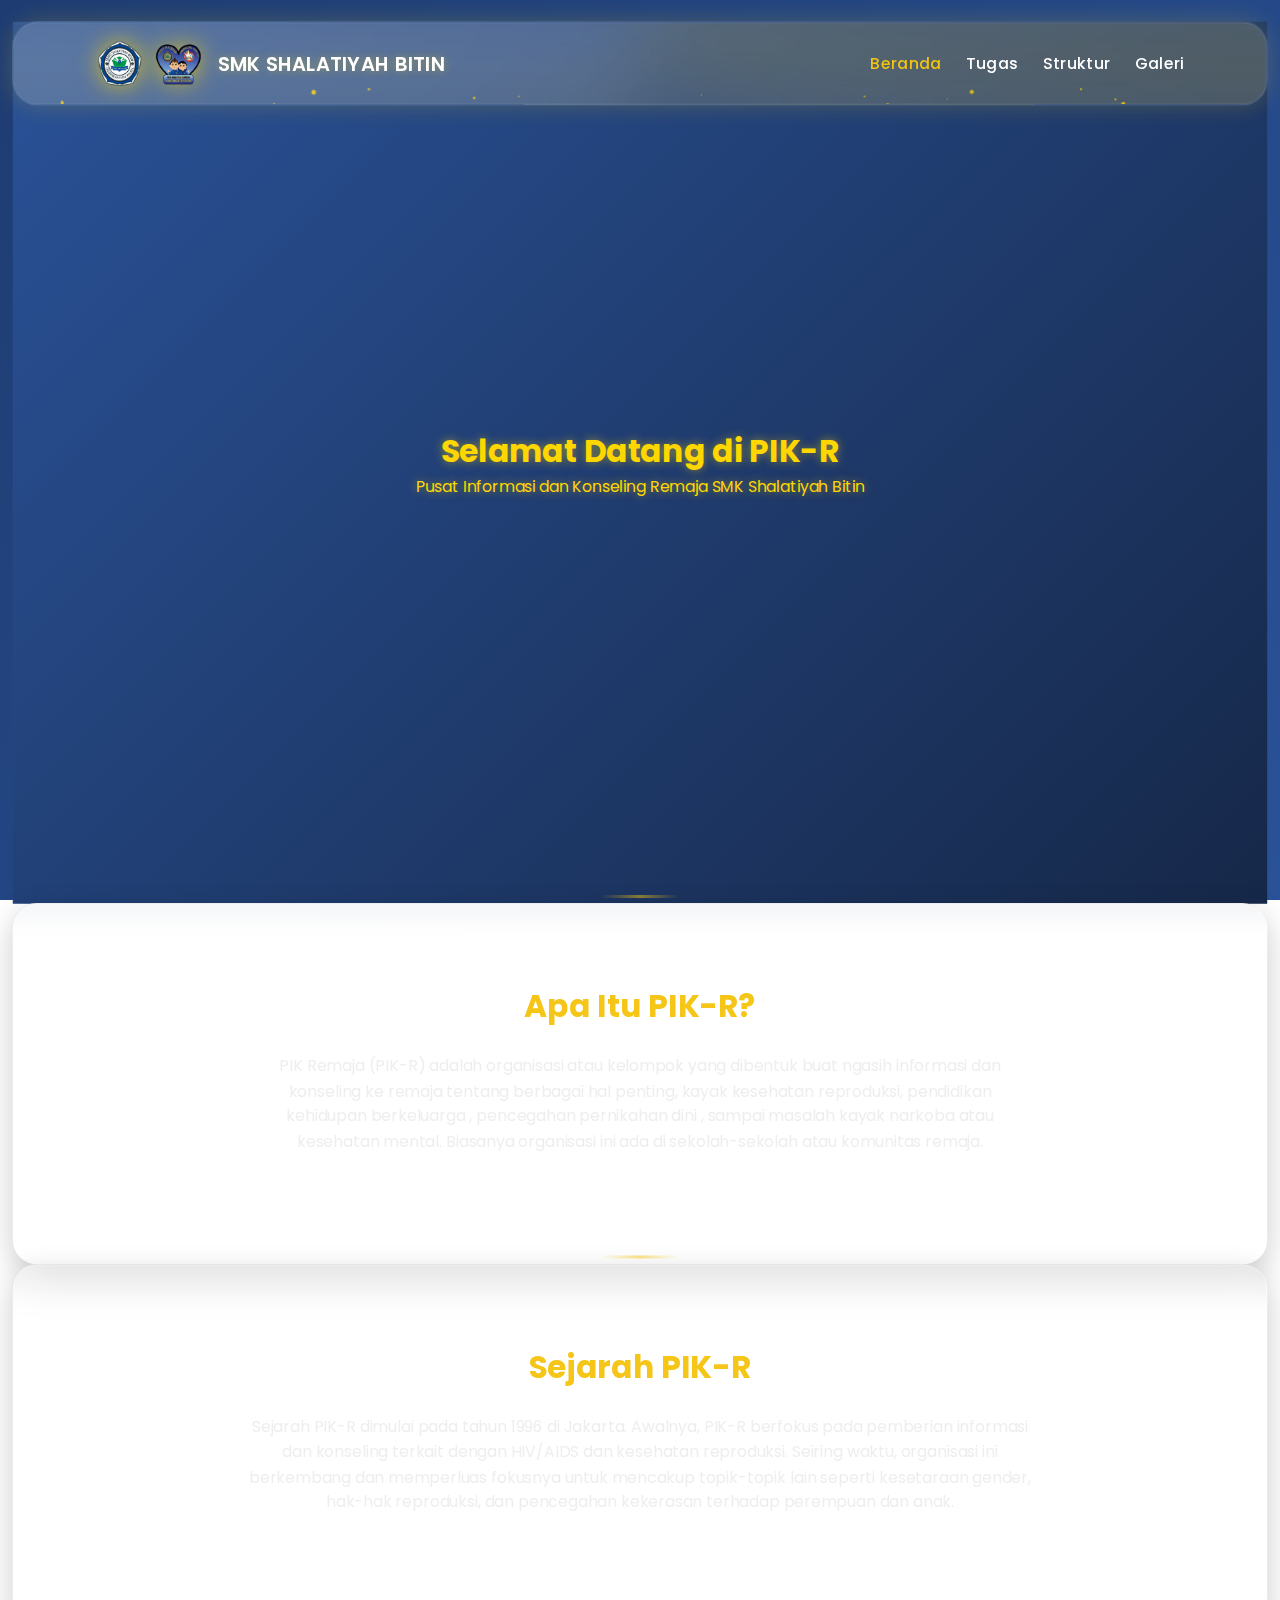
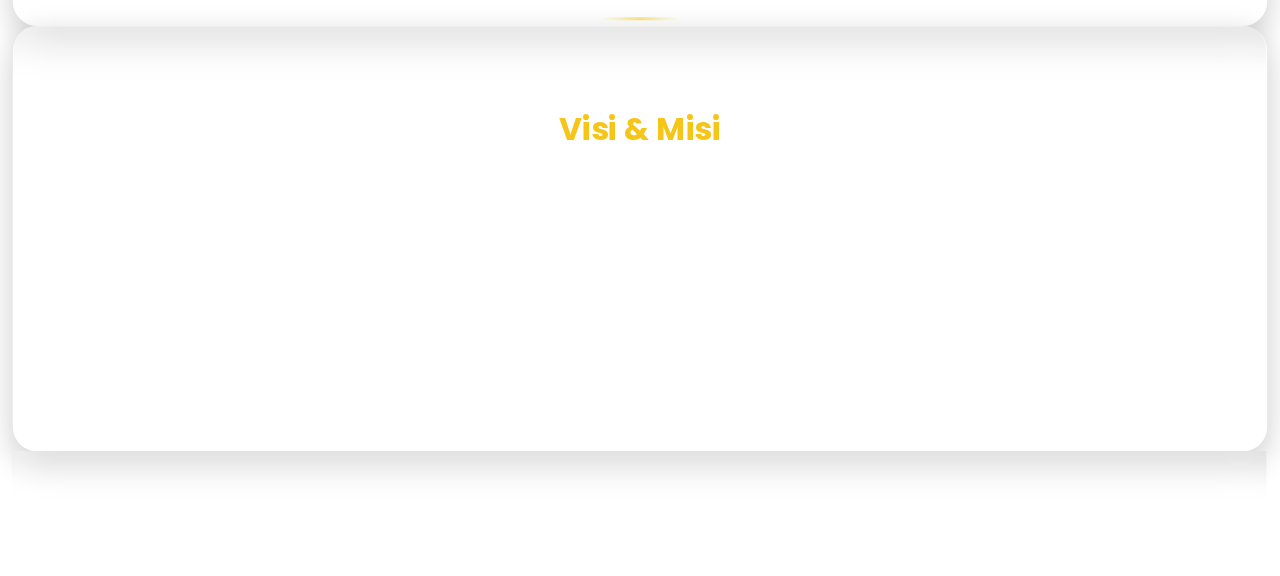
<file: index.html>
<!DOCTYPE html>
<html lang="id">

<head>
  <meta charset="UTF-8">
  <meta name="viewport" content="width=device-width, initial-scale=1.0">
  <title>PIK-R | Beranda</title>
  <link rel="stylesheet" href="style.css">
  <link href="https://fonts.googleapis.com/css2?family=Poppins:wght@400;600;700&display=swap" rel="stylesheet">
</head>

<body>
  <!-- Navbar -->
  <nav class="navbar glass">
    <div class="nav-container">
      <div class="logo-area">
        <img src="logo2.png" alt="Logo 1" class="logo-img">
        <img src="logo1.png" alt="Logo 2" class="logo-img">
        <span class="school-name">SMK Shalatiyah Bitin</span>
      </div>

      <ul class="nav-links">
        <li><a href="index.html" class="active">Beranda</a></li>
        <li><a href="tugas.html">Tugas</a></li>
        <li><a href="struktur.html">Struktur</a></li>
        <li><a href="galery.html">Galeri</a></li>
      </ul>
    </div>
  </nav>

  <!-- Hero Section -->
  <section class="hero">
    <div class="hero-content fade-load">
      <h1>Selamat Datang di <span>PIK-R</span></h1>
      <p>Pusat Informasi dan Konseling Remaja SMK Shalatiyah Bitin</p>
    </div>
  </section>

  <!-- Apa Itu PIK-R -->
  <section class="section glass">
    <h2>Apa Itu PIK-R?</h2>
    <p>PIK Remaja (PIK-R) adalah organisasi atau kelompok yang dibentuk buat ngasih informasi dan konseling ke remaja
      tentang berbagai hal penting, kayak kesehatan reproduksi, pendidikan kehidupan berkeluarga , pencegahan pernikahan
      dini , sampai masalah kayak narkoba atau kesehatan mental. Biasanya organisasi ini ada di sekolah-sekolah atau
      komunitas remaja.</p>

  </section>

  <!-- Sejarah -->
  <section class="section glass">
    <h2>Sejarah PIK-R</h2>
    <p>Sejarah PIK-R dimulai pada tahun 1996 di Jakarta. Awalnya, PIK-R berfokus pada pemberian informasi dan konseling
      terkait dengan HIV/AIDS dan kesehatan reproduksi. Seiring waktu, organisasi ini berkembang dan memperluas fokusnya
      untuk mencakup topik-topik lain seperti kesetaraan gender, hak-hak reproduksi, dan pencegahan kekerasan terhadap
      perempuan dan anak.</p>
  </section>

  <!-- Visi Misi -->
  <section class="section glass">
    <h2>Visi & Misi</h2>
    <ul>
      <li><strong>Visi:</strong> “Mewujudkan remaja SMKS Shalatiyah Bitin yang harmonis, sehat, cerdas, dan berencana
        melalui kegiatan edukatif, inspiratif, dan berkarakter.”
      </li>
      <li><strong>Misi:</strong>
        <ol>
          <li> Menjadi pusat informasi dan konseling remaja yang ramah, aman, dan bermanfaat. </li>
          <li> Meningkatkan pemahaman remaja tentang pentingnya perencanaan masa depan dan kesehatan reproduksi. </li>
          <li> Mengembangkan potensi remaja melalui kegiatan positif, kreatif, dan inovatif. </li>
          <li> Menumbuhkan semangat kebersamaan dan kepedulian antaranggota untuk menciptakan lingkungan yang harmonis.
          </li>
          <li> Mendukung terwujudnya generasi berencana yang tangguh dan berdaya saing. </li>
          </o l>
      </li>
    </ul>
  </section>

  <footer class="footer">
    <div class="footer-content fade-scroll">
      <p>© 2025 PIK-R SMK Shalatiyah Bitin. All Rights Reserved.</p>
    </div>
  </footer>

  <script src="script.js"></script>
</body>

</html>
</file>
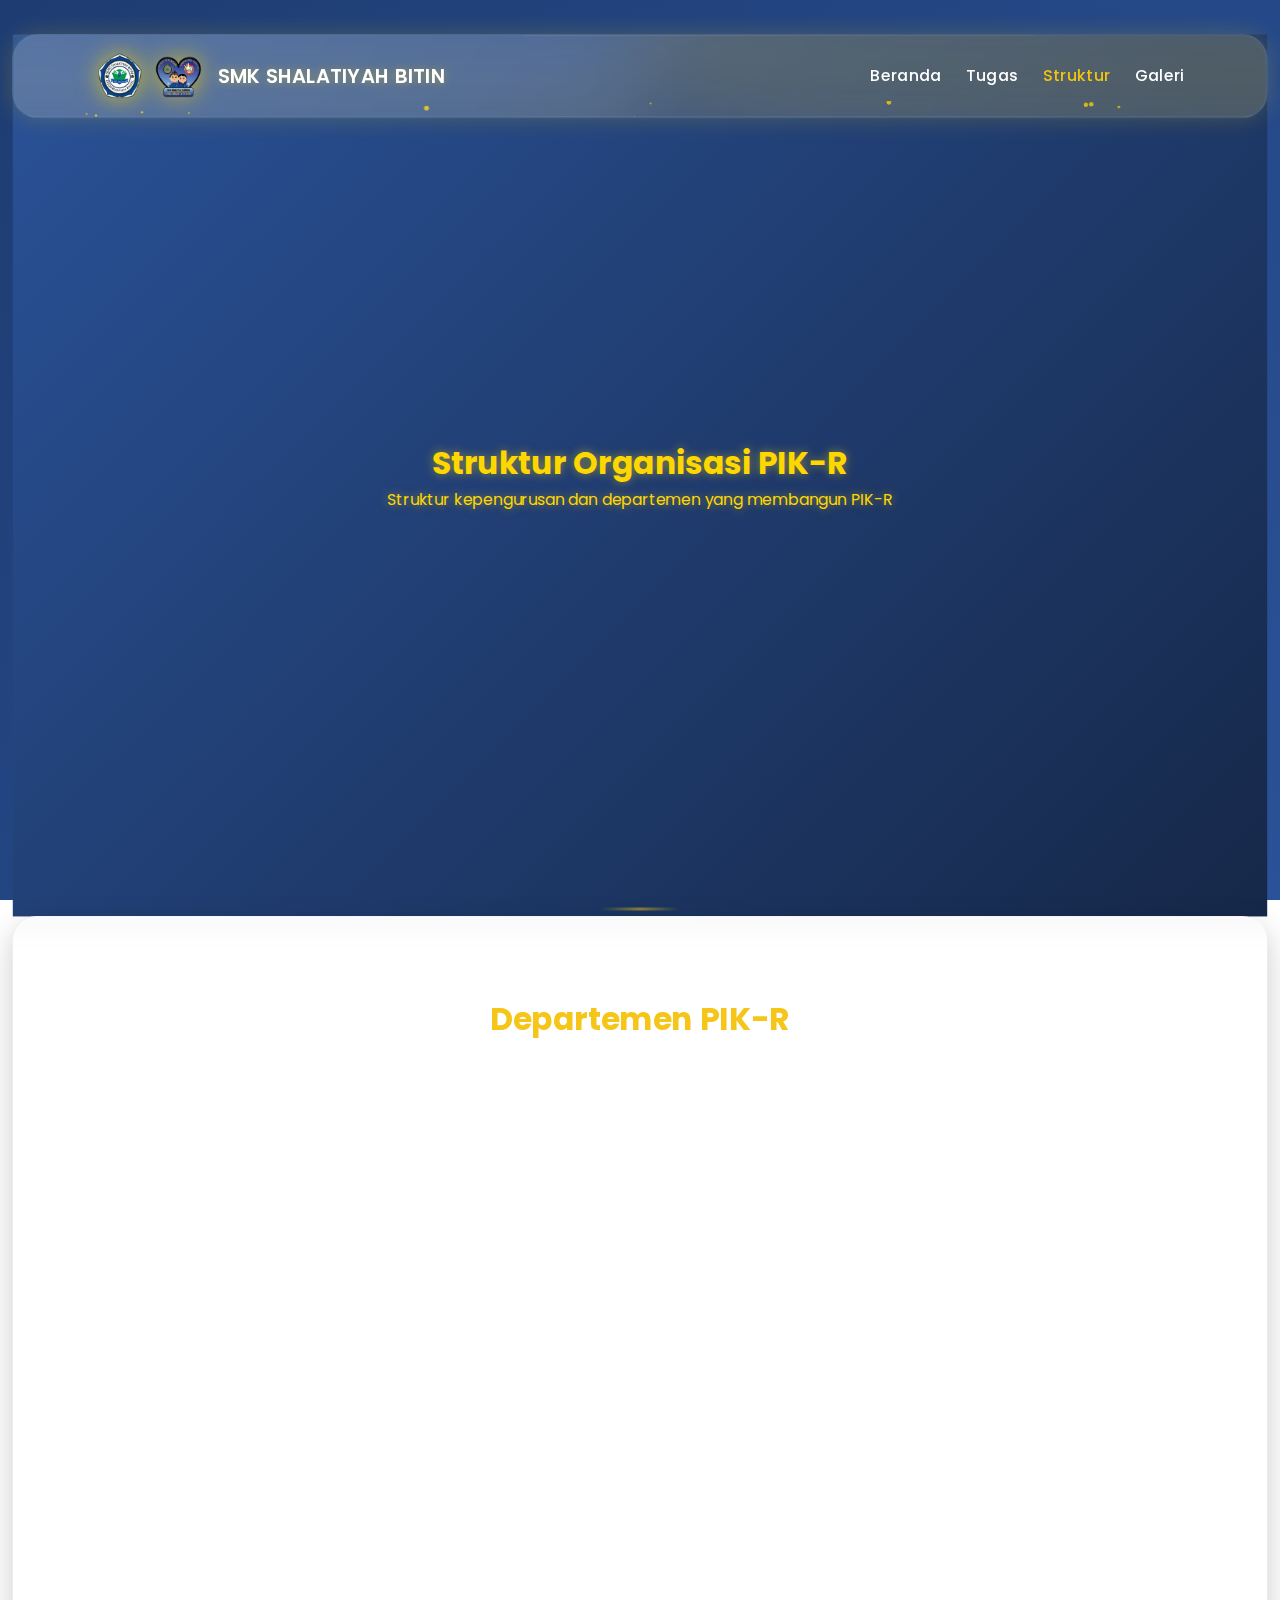
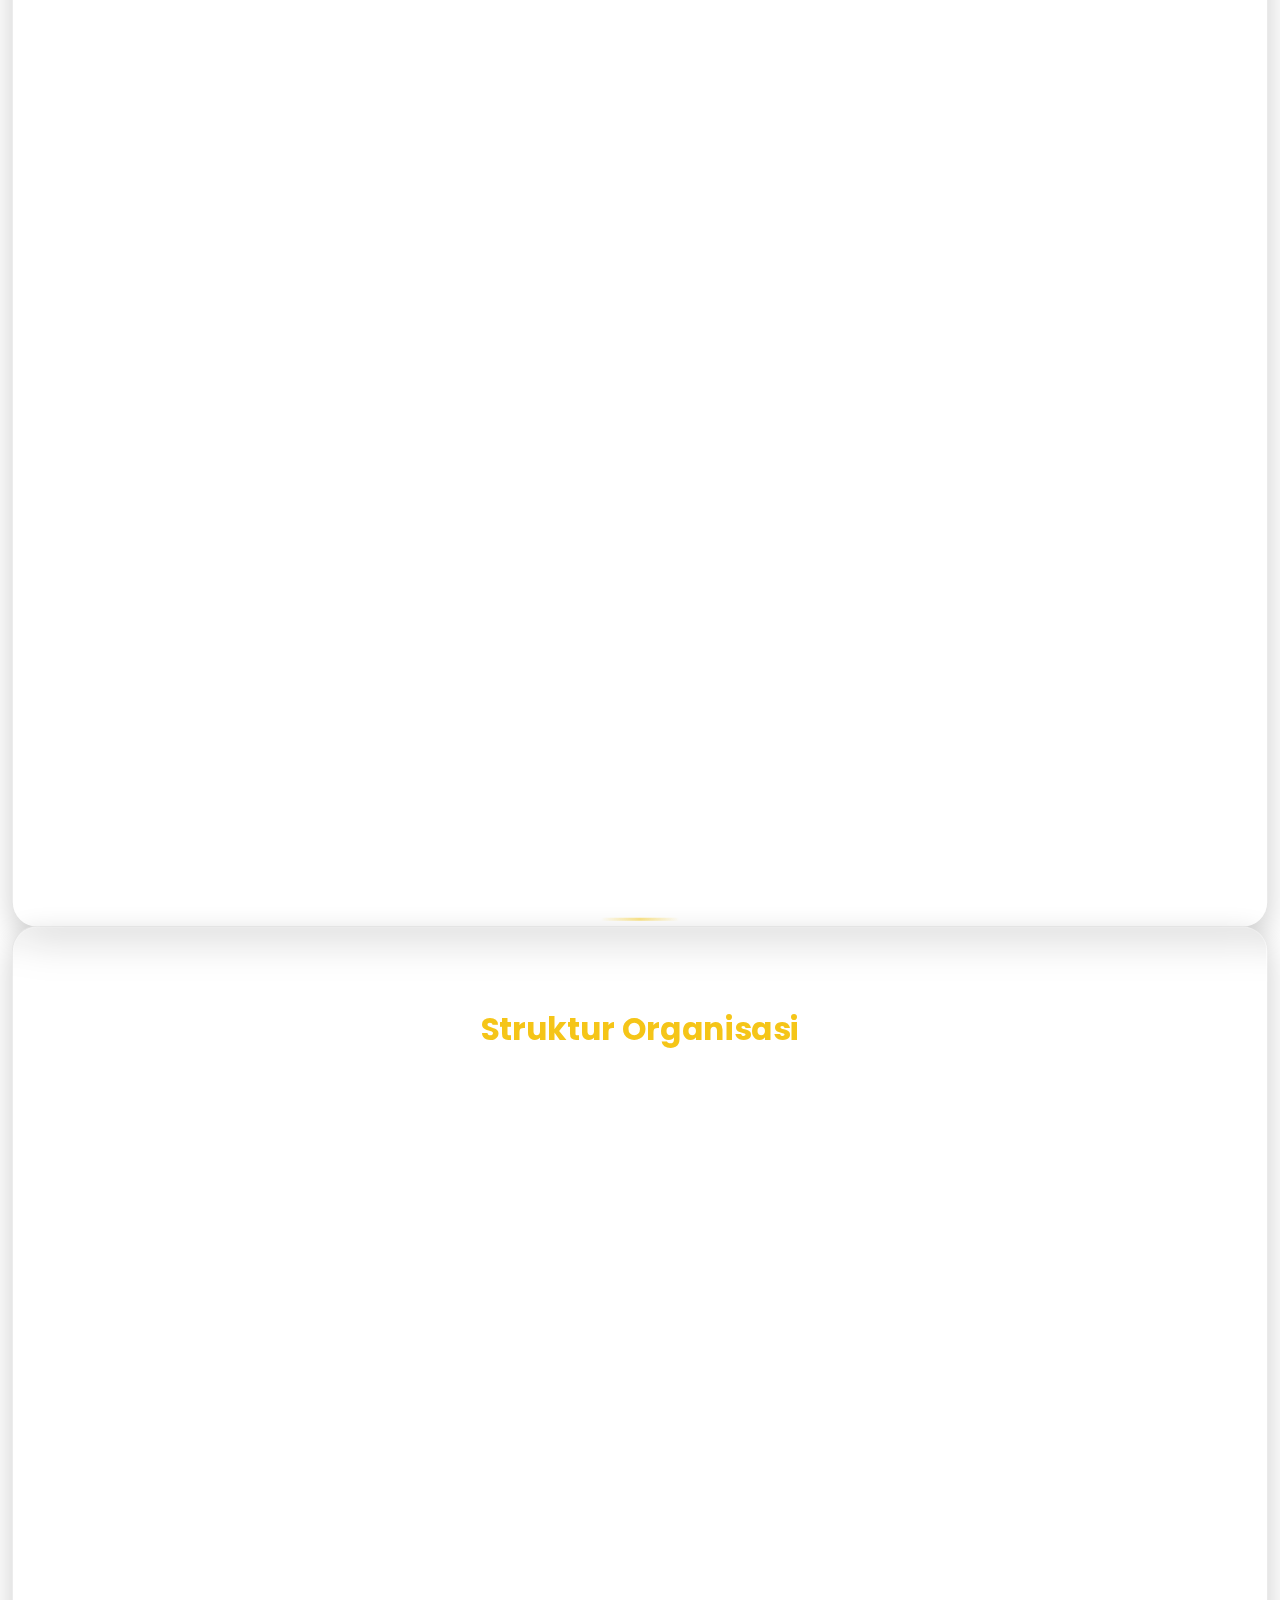
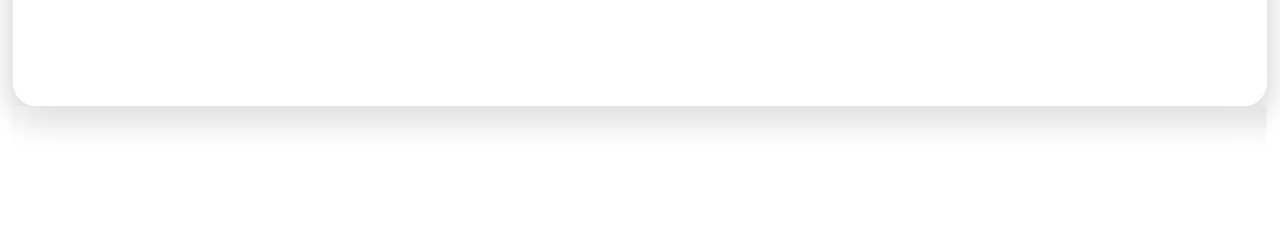
<file: struktur.html>
<!DOCTYPE html>
<html lang="id">

<head>
  <meta charset="UTF-8">
  <meta name="viewport" content="width=device-width, initial-scale=1.0">
  <title>PIK-R | Struktur Organisasi</title>
  <link rel="stylesheet" href="style.css">
  <link href="https://fonts.googleapis.com/css2?family=Poppins:wght@400;600;700&display=swap" rel="stylesheet">
</head>

<body>
  <nav class="navbar glass">
    <div class="nav-container">
      <div class="logo-area">
        <img src="logo2.png" alt="Logo 1" class="logo-img">
        <img src="logo1.png" alt="Logo 2" class="logo-img">
        <span class="school-name">SMK Shalatiyah Bitin</span>
      </div>

      <ul class="nav-links">
        <li><a href="index.html">Beranda</a></li>
        <li><a href="tugas.html">Tugas</a></li>
        <li><a href="struktur.html" class="active">Struktur</a></li>
        <li><a href="galery.html">Galeri</a></li>
      </ul>
    </div>
  </nav>

  <section class="hero small">
    <div class="hero-content fade-load">
      <h1>Struktur Organisasi <span>PIK-R</span></h1>
      <p>Struktur kepengurusan dan departemen yang membangun PIK-R</p>
    </div>
  </section>

  <section class="section glass">
    <h2>Departemen PIK-R</h2>
    <div class="departemen-grid fade-scroll">
      <div class="departemen-card">
        <h3>Ketua</h3>
        <p>Memimpin seluruh kegiatan, membagikan tugas kepada anggota, mengambil keputusan setelah berdiskusi,dan
          menjadi jembatan komunikasi antara PIK-R dengan pihak sekolah, BKKBN, dan lembaga mitra lainnya.</p>
      </div>
      <div class="departemen-card">
        <h3>Wakil Ketua</h3>
        <p>Membantu ketua dalam menjalankan tugas dan juga mengambil keputusan. menjadi pengganti ketua apabila ketua
          berhalangan hadir,menkordinasi dan memantau pelaksaan kegiatan.</p>
      </div>
      <div class="departemen-card">
        <h3>Sekretaris 1</h3>
        <p>Menyusun dan mencatat semua kegiatan administrasi organisasi,membuat surat,laporan kegiatan, dan notelen
          rapat. serta mengarsipkan dokumen organisasi dengan rapi dan mudah diakses.</p>
      </div>
      <div class="departemen-card">
        <h3>Sekretaris 2</h3>
        <p>Membantu Sekretaris 1 dalam tugas administrasi,serta menggantikan Sekretaris 1 jika berhalangan hadir.
          mengelola daftar hadir,dokomentasi rapat, dan menyususn laporan harian kegiatan PIK-R.</p>
      </div>
      <div class="departemen-card">
        <h3>Bendahara 1</h3>
        <p>Mengelola keuangan organisasi secar tertib, transparan, mencatan kas masuk dan keluar, menyusun laporan
          keuangan berkala,serta bertanggung atas dana kegiatan PIK-R.</p>
      </div>
      <div class="departemen-card">
        <h3>Bendahara 2</h3>
        <p>Membantu dan mengantikan bendahara 1 bila perlu, serta mengurus administrasi keuangan seperti
          kwitansi,nota,dan bukti transaksi.</p>
      </div>

      <div class="departemen-card">
        <h3>Bidang Humas</h3>
        <p>Menjalin kerja sama dan menjadi penghubung dengan pihak luar, menyebarkan informasi, mengatur publikasi,
          serta mendokumentasikan kegiatan PIK-R.</p>
      </div>
      <div class="departemen-card">
        <h3>Konselor Sebaya</h3>
        <p>Menjadi teman curhat dan pemeberi bimbingan awal bagi remaja, menjaga kerahasiaan, serta membantu menciptakan
          lingkungan yang aman dan suportif.</p>
      </div>
      <div class="departemen-card">
        <h3>Pendidikan Sebaya</h3>
        <p>Memberikan edukasi dan penyuluhan tentang kesehatan reproduksi serta kehidupan berencana, mengembangkan
          meteri kreatif, dan mendorong remaja untuk berpikir positif dan hidup sehat.</p>
      </div>
      <div class="departemen-card">
        <h3>Bidang Data dan Informasi</h3>
        <p>Mengelola dan mencatat data keanggotaan serta kegiatan PIK-R, membuat laporan statistik, menyimpan
          dokumentasi, dan menyedikan data akurat untuk evaluasi dan perencanaan.</p>
      </div>
      <div class="departemen-card">
        <h3>Bidang Pengembangan SDM</h3>
        <p>Merancang dan mengelola pelatihan serta pengembangan anggota, meningkatkan kompetensi konselor dan pendidikan
          sebaya, serta menilai kinerja dan memberi rekomendasi pengembangan diri.</p>
      </div>
  </section>

  <section class="section glass">
    <h2>Struktur Organisasi</h2>
    <div class="struktur-gambar fade-scroll">
      <img src="struktur.png" alt="Struktur Organisasi PIK-R">
    </div>
  </section>

  <footer class="footer">
    <div class="footer-content fade-scroll">
      <p>© 2025 PIK-R SMK Shalatiyah Bitin. All Rights Reserved.</p>
    </div>
  </footer>

  <script src="script.js"></script>
</body>

</html>
</file>
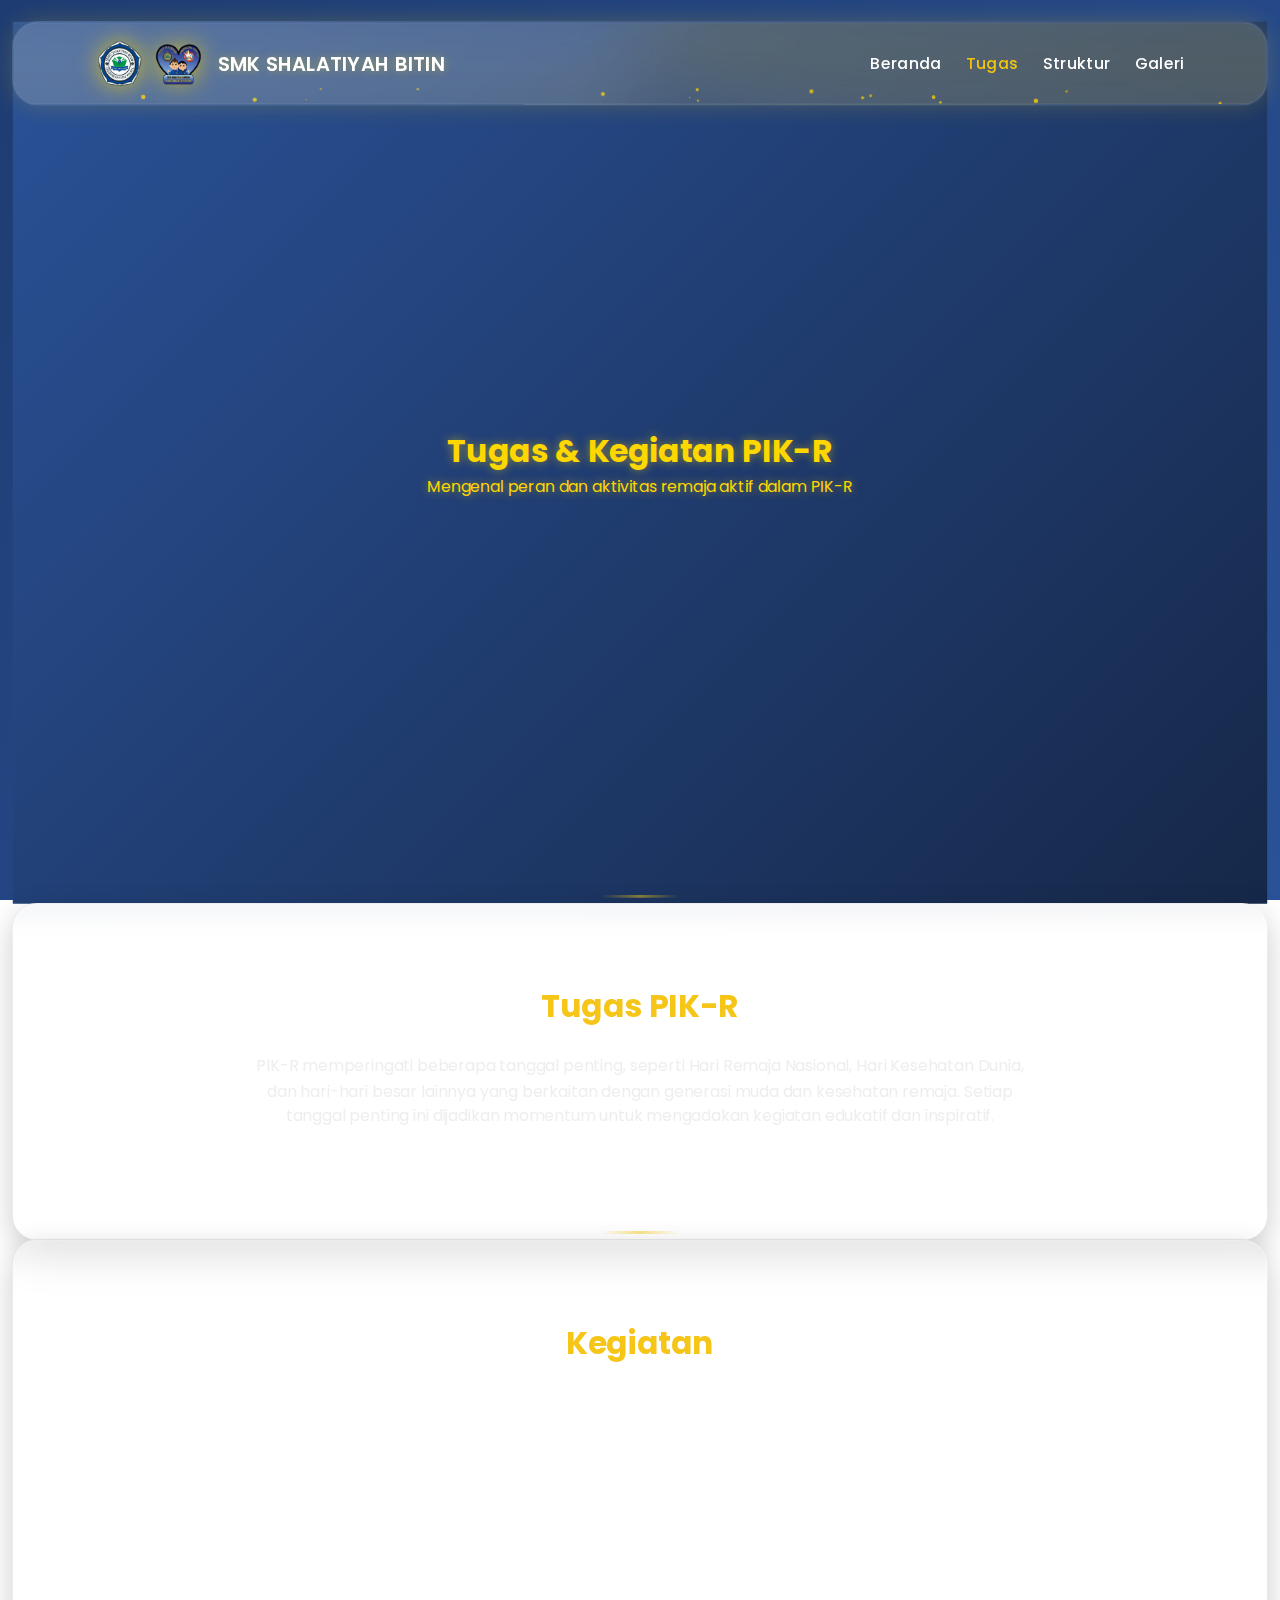
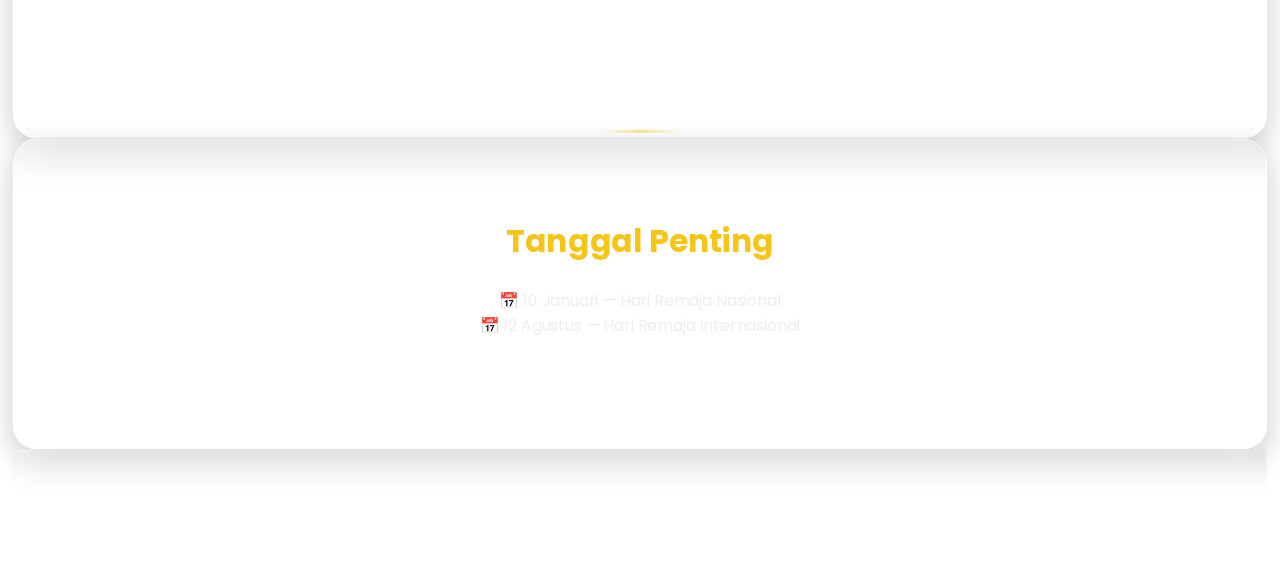
<file: tugas.html>
<!DOCTYPE html>
<html lang="id">

<head>
  <meta charset="UTF-8">
  <meta name="viewport" content="width=device-width, initial-scale=1.0">
  <title>PIK-R | Tugas</title>
  <link rel="stylesheet" href="style.css">
  <link href="https://fonts.googleapis.com/css2?family=Poppins:wght@400;600;700&display=swap" rel="stylesheet">
</head>

<body>
  <nav class="navbar glass">
    <div class="nav-container">
      <div class="logo-area">
        <img src="logo2.png" alt="Logo 1" class="logo-img">
        <img src="logo1.png" alt="Logo 2" class="logo-img">
        <span class="school-name">SMK Shalatiyah Bitin</span>
      </div>

      <ul class="nav-links">
        <li><a href="index.html">Beranda</a></li>
        <li><a href="tugas.html" class="active">Tugas</a></li>
        <li><a href="struktur.html">Struktur</a></li>
        <li><a href="galery.html">Galeri</a></li>
      </ul>
    </div>
  </nav>

  <section class="hero small">
    <div class="hero-content fade-load">
      <h1>Tugas & Kegiatan <span>PIK-R</span></h1>
      <p>Mengenal peran dan aktivitas remaja aktif dalam PIK-R</p>
    </div>
  </section>

  <section class="section glass">
    <h2>Tugas PIK-R</h2>
    <p>PIK-R memperingati beberapa tanggal penting, seperti Hari Remaja Nasional, Hari Kesehatan Dunia, dan hari-hari
      besar lainnya yang berkaitan dengan generasi muda dan kesehatan remaja. Setiap tanggal penting ini dijadikan
      momentum untuk mengadakan kegiatan edukatif dan inspiratif.</p>
  </section>

  <section class="section glass">
    <h2>Kegiatan</h2>
    <ul>
      <li>Tahunan
        <ol>
          <li>Lomba</li>
          <li>Seminar</li>
        </ol>
      </li>

      <li>bulanan</li>
      <ol>
        <li>Podcast</li>
        <li>Sharing</li>
        <li>Konten edukasi di media sosial</li>
        <li>Refreshing</li>
      </ol>
      <li>Minggu</li>
      <ol>
        <li>Pembekalan rutinan</li>
        <li>Mengaktifkan media sosial PIK dengan kuis atau update berita terkini</li>
      </ol>
    </ul>
  </section>

  <section class="section glass">
    <h2>Tanggal Penting</h2>
    <p>📅 10 Januari — Hari Remaja Nasional<br>
      📅 12 Agustus — Hari Remaja Internasional</p>
  </section>

  <footer class="footer">
    <div class="footer-content fade-scroll">
      <p>© 2025 PIK-R SMK Shalatiyah Bitin. All Rights Reserved.</p>
    </div>
  </footer>

  <script src="script.js"></script>
</body>

</html>
</file>
<file: style.css>
/* ----------------------------------------------------
   GLOBAL STYLE — Modern GlassMorphism & Smooth Scroll
---------------------------------------------------- */
* {
    margin: 0;
    padding: 0;
    box-sizing: border-box;
    font-family: 'Poppins', sans-serif;
}

html {
    scroll-behavior: smooth;
}



/* ----------------------------------------------------
   NAVBAR — Transparan, Sticky, dan Dynamic Scroll
---------------------------------------------------- */
.navbar {
    position: fixed;
    top: 0;
    left: 0;
    width: 100%;
    padding: 1rem 3rem;
    z-index: 999;
    transition: 0.5s;
}

.navbar.glass {
    background: rgba(255, 255, 255, 0.1);
    backdrop-filter: blur(12px);
    border-bottom: 1px solid rgba(255, 255, 255, 0.2);
}

.navbar.scrolled {
    background: rgba(15, 25, 50, 0.9);
    box-shadow: 0 0 15px rgba(0, 0, 0, 0.3);
}

.nav-container {
    display: flex;
    justify-content: space-between;
    align-items: center;
}

.logo {
    font-size: 1.7rem;
    font-weight: 700;
    color: #f5c518;
    letter-spacing: 1px;
}

.nav-links {
    display: flex;
    gap: 2rem;
    list-style: none;
}

.nav-links a {
    color: #fff;
    text-decoration: none;
    font-weight: 500;
    position: relative;
    transition: 0.3s ease;
}

.nav-links a:hover,
.nav-links a.active {
    color: #f5c518;
}

.nav-links a::after {
    content: "";
    position: absolute;
    width: 0%;
    height: 2px;
    left: 0;
    bottom: -4px;
    background: #f5c518;
    transition: 0.3s;
}

.nav-links a:hover::after {
    width: 100%;
}

/* ----------------------------------------------------
   HERO SECTION — Parallax + Text Animation
---------------------------------------------------- */
.hero {
    position: relative;
    height: 100vh;
    display: flex;
    justify-content: center;
    align-items: center;
    text-align: center;
    color: #ffd700;
    overflow: hidden;
    background: linear-gradient(135deg, #2a5298, #162849) !important;
}


.hero::before {
    content: "";
    position: absolute;
    inset: 0;
    background: radial-gradient(circle at 20% 30%, rgba(255, 215, 0, 0.1), transparent 60%),
        radial-gradient(circle at 80% 70%, rgba(255, 255, 255, 0.05), transparent 60%);
    z-index: 0;
}


.hero-content {
    position: relative;
    z-index: 1;
    /* ini penting: teks di atas layer */
    padding: 0 2rem;
}

.hero h1,
.hero p {
    color: #ffd700;
    /* warna teks gold sesuai tema */
    text-shadow: 0 0 10px rgba(255, 215, 0, 0.5);
}


.btn-glow {
    display: inline-block;
    margin-top: 2rem;
    background: #f5c518;
    color: #0b132b;
    padding: 0.8rem 1.8rem;
    border-radius: 50px;
    font-weight: 600;
    text-decoration: none;
    transition: 0.4s;
    box-shadow: 0 0 20px rgba(245, 197, 24, 0.4);
}

.btn-glow:hover {
    background: #fff;
    box-shadow: 0 0 30px rgba(245, 197, 24, 0.7);
}

/* Scroll Indicator */
.scroll-indicator {
    position: absolute;
    bottom: 20px;
    left: 50%;
    transform: translateX(-50%);
    font-size: 2rem;
    opacity: 0.8;
    animation: bounce 1.5s infinite;
}

@keyframes bounce {

    0%,
    100% {
        transform: translate(-50%, 0);
    }

    50% {
        transform: translate(-50%, -10px);
    }
}

/* ----------------------------------------------------
   SECTION BASE — Glass Box, Padding, Animations
---------------------------------------------------- */
.section {
    padding: 5rem 10%;
    position: relative;
}

.glass {
    background: rgba(255, 255, 255, 0.08);
    border: 1px solid rgba(255, 255, 255, 0.2);
    border-radius: 25px;
    box-shadow: 0 10px 30px rgba(0, 0, 0, 0.2);
    backdrop-filter: blur(15px);
}

.section h2 {
    text-align: center;
    font-size: 2rem;
    margin-bottom: 1.5rem;
    color: #f5c518;
}

.section p {
    text-align: center;
    max-width: 800px;
    margin: 0 auto 2rem auto;
    line-height: 1.6;
    color: #eee;
}

/* ----------------------------------------------------
   VISI-MISI LAYOUT
---------------------------------------------------- */
.visi-misi-container {
    display: flex;
    flex-wrap: wrap;
    justify-content: center;
    gap: 2rem;
}

.visi,
.misi {
    flex: 1 1 350px;
    padding: 2rem;
    background: rgba(255, 255, 255, 0.08);
    border-radius: 20px;
    transition: 0.3s;
}

.visi:hover,
.misi:hover {
    transform: translateY(-10px);
    box-shadow: 0 0 25px rgba(245, 197, 24, 0.4);
}

.misi ul {
    list-style: none;
    margin-top: 1rem;
}

.misi li::before {
    content: "• ";
    color: #f5c518;
}

/* ----------------------------------------------------
   CARDS SECTION (Kegiatan)
---------------------------------------------------- */
.cards {
    display: flex;
    flex-wrap: wrap;
    justify-content: center;
    gap: 2rem;
    margin-top: 2rem;
}

.card {
    background: rgba(255, 255, 255, 0.1);
    border-radius: 20px;
    padding: 2rem;
    max-width: 300px;
    text-align: center;
    transition: 0.3s;
    border: 1px solid rgba(255, 255, 255, 0.2);
}

.card:hover {
    transform: translateY(-8px);
    box-shadow: 0 0 20px rgba(245, 197, 24, 0.5);
}

/* ----------------------------------------------------
   TIMELINE (Tanggal Penting)
---------------------------------------------------- */
.timeline {
    display: flex;
    flex-direction: column;
    gap: 1.5rem;
    margin-top: 2rem;
    position: relative;
}

.timeline::before {
    content: "";
    position: absolute;
    left: 50%;
    top: 0;
    width: 3px;
    height: 100%;
    background: rgba(255, 255, 255, 0.2);
    transform: translateX(-50%);
}

.timeline-item {
    position: relative;
    background: rgba(255, 255, 255, 0.08);
    padding: 1.5rem 2rem;
    border-radius: 15px;
    width: 60%;
    align-self: center;
    transition: 0.3s;
}

.timeline-item:hover {
    background: rgba(255, 255, 255, 0.15);
    box-shadow: 0 0 20px rgba(245, 197, 24, 0.4);
}

.timeline-date {
    font-weight: 700;
    color: #f5c518;
    margin-bottom: 0.5rem;
}

/* ----------------------------------------------------
   DEPARTEMEN & STRUKTUR CARD
---------------------------------------------------- */
.departemen-grid {
    display: grid;
    grid-template-columns: repeat(auto-fit, minmax(250px, 1fr));
    gap: 2rem;
    margin-top: 2rem;
}

.departemen-card {
    background: rgba(255, 255, 255, 0.08);
    border: 1px solid rgba(255, 255, 255, 0.2);
    padding: 2rem;
    border-radius: 20px;
    transition: 0.3s;
    text-align: center;
}

.departemen-card:hover {
    transform: scale(1.05);
    box-shadow: 0 0 25px rgba(245, 197, 24, 0.4);
}

.org-structure {
    display: flex;
    flex-wrap: wrap;
    justify-content: center;
    gap: 1.5rem;
    margin-top: 2rem;
}

.org-card {
    background: rgba(255, 255, 255, 0.1);
    border: 1px solid rgba(255, 255, 255, 0.2);
    padding: 1.5rem;
    border-radius: 20px;
    text-align: center;
    width: 220px;
    transition: 0.3s;
}

.org-card.leader {
    background: rgba(245, 197, 24, 0.15);
}

.org-card:hover {
    transform: translateY(-5px);
    box-shadow: 0 0 25px rgba(245, 197, 24, 0.4);
}

/* ----------------------------------------------------
   PARALLAX SECTIONS
---------------------------------------------------- */
.parallax {
    position: relative;
    background: url('https://images.unsplash.com/photo-1507525428034-b723cf961d3e?auto=format&fit=crop&w=1500&q=80') no-repeat center/cover;
    background-attachment: fixed;
    color: #fff;
    overflow: hidden;
}

.parallax .overlay {
    position: absolute;
    inset: 0;
    background: rgba(0, 0, 0, 0.6);
}

.parallax .content-inner {
    position: relative;
    z-index: 2;
    text-align: center;
}

/* ----------------------------------------------------
   FOOTER
---------------------------------------------------- */
.footer {
    background: rgba(255, 255, 255, 0.05);
    text-align: center;
    padding: 2rem;
    backdrop-filter: blur(10px);
}

.footer-content p {
    margin: 0.5rem 0;
}

.footer .socials a {
    color: #f5c518;
    text-decoration: none;
    transition: 0.3s;
}

.footer .socials a:hover {
    text-shadow: 0 0 10px #f5c518;
}

/* ----------------------------------------------------
   ANIMATIONS — Scroll & Fade
---------------------------------------------------- */
.fade-scroll,
.fade-load,
.slide-up,
.slide-left,
.slide-right {
    opacity: 0;
    transform: translateY(40px);
    transition: all 1s ease;
}

.show {
    opacity: 1 !important;
    transform: translateY(0) !important;
    transition: opacity 0.8s ease, transform 0.8s ease;
}


/* Slide variations */
.slide-left.show {
    transform: translateX(0);
    opacity: 1;
}

.slide-right.show {
    transform: translateX(0);
    opacity: 1;
}

/* ----------------------------------------------------
   RESPONSIVE DESIGN
---------------------------------------------------- */
@media (max-width: 768px) {
    .navbar {
        padding: 1rem 1.5rem;
    }

    .nav-links {
        gap: 1rem;
    }

    .hero h1 {
        font-size: 2rem;
    }

    .section {
        padding: 3rem 1.5rem;
    }

    .cards,
    .departemen-grid {
        gap: 1rem;
    }

    .timeline-item {
        width: 80%;
    }
}

.struktur-gambar {
    display: flex;
    justify-content: center;
    align-items: center;
    margin-top: 2rem;
}

.struktur-gambar img {
    width: 100%;
    max-width: 1000px;
    border-radius: 08px;
    box-shadow: 0 0 30px rgba(245, 197, 24, 0.4);
    transition: transform 0.4s ease, box-shadow 0.4s ease;
}


/* === Navbar Modern Layout === */
.navbar {
    position: fixed;
    top: 0;
    width: 100%;
    height: 70px;
    background: rgba(20, 20, 20, 0.7);
    backdrop-filter: blur(12px);
    box-shadow: 0 2px 12px rgba(0, 0, 0, 0.4);
    z-index: 999;
}

.nav-container {
    max-width: 1200px;
    margin: 0 auto;
    height: 100%;
    display: flex;
    align-items: center;
    justify-content: space-between;
    padding: 0 30px;
    position: relative;
}

/* === Logo Area === */
.logo-area {
    display: flex;
    align-items: center;
    gap: 8px;
}

.logo-area .logo-img {
    width: 45px;
    height: 45px;
    object-fit: contain;
    border-radius: 8px;
}

.school-name {
    font-weight: 600;
    font-size: 15px;
    color: #fff;
    text-transform: uppercase;
    letter-spacing: 0.5px;
    margin-left: 5px;
    white-space: nowrap;
}

/* === Center Title === */
.center-title {
    position: absolute;
    left: 50%;
    transform: translateX(-50%);
    font-size: 22px;
    font-weight: 700;
    color: #f1c40f;
    text-shadow: 0 0 8px rgba(255, 255, 255, 0.3);
    pointer-events: none;
}

/* === Nav Links === */
.nav-links {
    list-style: none;
    display: flex;
    gap: 20px;
}

.nav-links a {
    color: #fff;
    font-weight: 500;
    text-decoration: none;
    transition: color 0.3s ease;
}

.nav-links a:hover,
.nav-links a.active {
    color: #f1c40f;
}

/* === Responsif untuk HP === */
@media (max-width: 768px) {
    .navbar {
        height: auto;
        padding: 10px 0;
    }

    .nav-container {
        flex-direction: column;
        align-items: center;
    }

    .logo-area {
        margin-bottom: 5px;
    }

    .center-title {
        position: relative;
        transform: none;
        left: auto;
        margin-bottom: 8px;
    }

    .nav-links {
        flex-wrap: wrap;
        justify-content: center;
        gap: 15px;
    }

    .logo-area .logo-img {
        width: 40px;
        height: 40px;
    }

    .school-name {
        font-size: 14px;
    }
}


/* === WOW NAVBAR UPGRADE === */
.navbar {
    position: fixed;
    top: 0;
    width: 100%;
    height: 85px;
    background: rgba(10, 10, 10, 0.25);
    backdrop-filter: blur(20px);
    border-bottom: 1px solid rgba(255, 215, 0, 0.25);
    box-shadow: 0 0 25px rgba(255, 215, 0, 0.2);
    overflow: hidden;
    z-index: 999;
    transition: background 0.5s ease, box-shadow 0.5s ease;
}

/* Efek aurora di belakang navbar */
.navbar::before {
    content: "";
    position: absolute;
    top: -50%;
    left: -50%;
    width: 200%;
    height: 200%;
    background: conic-gradient(from 180deg,
            #f1c40f33,
            #ffffff22,
            #f1c40f33,
            #00000011);
    animation: aurora 12s linear infinite;
    z-index: 0;
    filter: blur(40px);
}

@keyframes aurora {
    0% {
        transform: rotate(0deg);
    }

    100% {
        transform: rotate(360deg);
    }
}

.nav-container {
    display: flex;
    justify-content: space-between;
    align-items: center;
    height: 100%;
    padding: 0 35px;
    position: relative;
    z-index: 2;
}

/* Logo & nama sekolah */
.logo-area {
    display: flex;
    align-items: center;
    gap: 10px;
}

.logo-area .logo-img {
    width: 50px;
    height: 50px;
    object-fit: contain;
    border-radius: 10px;
    filter: drop-shadow(0 0 12px rgba(255, 215, 0, 0.7));
    animation: pulseLogo 3s ease-in-out infinite alternate;
}

.school-name {
    color: #fff;
    font-size: 20px;
    font-weight: 600;
    letter-spacing: 0.5px;
    text-transform: uppercase;
    text-shadow: 0 0 10px rgba(255, 215, 0, 0.4);
    animation: fadeSlideIn 1.8s ease forwards;
}

/* PIK-R center text */
.center-title {
    position: absolute;
    left: 50%;
    transform: translateX(-50%);
    font-weight: 900;
    font-size: 26px;
    color: #f1c40f;
    letter-spacing: 2px;
    text-shadow: 0 0 15px #f1c40f, 0 0 25px rgba(255, 255, 255, 0.6);
    animation: neonPulse 2.8s ease-in-out infinite alternate;
}

/* Nav links */
.nav-links {
    display: flex;
    gap: 25px;
}

.nav-links a {
    color: white;
    text-decoration: none;
    font-weight: 500;
    letter-spacing: 0.5px;
    position: relative;
    transition: color 0.3s ease, transform 0.3s ease;
}

.nav-links a::after {
    content: "";
    position: absolute;
    bottom: -4px;
    left: 50%;
    width: 0;
    height: 2px;
    background: linear-gradient(90deg, #f1c40f, #fff);
    transform: translateX(-50%);
    transition: width 0.4s ease;
}

.nav-links a:hover::after {
    width: 70%;
}

.nav-links a:hover {
    color: #f1c40f;
    transform: scale(1.1);
}

/* Saat discroll */
.navbar.scrolled {
    background: rgba(0, 0, 0, 0.85);
    box-shadow: 0 0 25px rgba(255, 215, 0, 0.5);
}

/* === Animations === */
@keyframes pulseLogo {
    0% {
        transform: scale(1);
    }

    100% {
        transform: scale(1.1);
        filter: drop-shadow(0 0 18px rgba(255, 215, 0, 0.9));
    }
}

@keyframes fadeSlideIn {
    0% {
        opacity: 0;
        transform: translateX(-15px);
    }

    100% {
        opacity: 1;
        transform: translateX(0);
    }
}

@keyframes neonPulse {
    0% {
        text-shadow: 0 0 15px gold;
    }

    100% {
        text-shadow: 0 0 40px white;
    }
}

/* === GALERI MODERN === */


.gallery-title {
    font-size: 2rem;
    color: #f1c40f;
    text-shadow: 0 0 12px rgba(255, 215, 0, 0.5);
    margin-bottom: 40px;
    letter-spacing: 1.5px;
    animation: fadeSlideIn 1.5s ease;
}

/* Grid layout */
.gallery-grid {
    display: grid;
    grid-template-columns: repeat(auto-fit, minmax(250px, 1fr));
    gap: 25px;
    perspective: 1000px;
}

/* Gambar kartu */
.gallery-item {
    position: relative;
    overflow: hidden;
    border-radius: 18px;
    box-shadow: 0 0 20px rgba(255, 215, 0, 0.15);
    transform-style: preserve-3d;
    background: rgba(255, 255, 255, 0.03);
    backdrop-filter: blur(8px);
    animation: fadeIn 0.8s ease both;
    transition: transform 0.4s ease, box-shadow 0.4s ease;
}

.gallery-item img {
    width: 100%;
    height: 100%;
    object-fit: cover;
    transition: transform 0.4s ease, filter 0.4s ease;
    filter: brightness(85%);
    border-radius: 10px;
}

.gallery-item:hover img {
    transform: scale(1.1);
    filter: brightness(100%);
}


/* Responsif */
@media (max-width: 768px) {
    .gallery-section {
        padding: 40px 5%;
    }

    .gallery-title {
        font-size: 1.6rem;
    }
}

/* Efek animasi masuk */
@keyframes fadeIn {
    0% {
        opacity: 0;
        transform: translateY(20px);
    }

    100% {
        opacity: 1;
        transform: translateY(0);
    }
}

/* === GLOBAL MODERN EFFECTS === */

/* Background aurora lembut */
body {
    background: radial-gradient(circle at top right, #141414 0%, #000 100%);
    color: #fff;
    overflow-x: hidden;
    transition: background 1s ease;
}


/* Efek fade muncul di seluruh halaman */
.fade-up {
    opacity: 0;
    transform: translateY(20px);
    animation: fadeUp 1s ease forwards;
}

@keyframes fadeUp {
    to {
        opacity: 1;
        transform: translateY(0);
    }
}

/* Semua tombol & card punya efek kaca modern */
button,
.gallery-item,
.card,
.info-box {
    background: rgba(255, 255, 255, 0.05);
    backdrop-filter: blur(10px);
    border: 1px solid rgba(255, 255, 255, 0.1);
    transition: all 0.4s ease;
}

button:hover,
.gallery-item:hover,
.card:hover,
.info-box:hover {
    transform: translateY(-6px);
    box-shadow: 0 0 20px rgba(255, 215, 0, 0.4);
}

/* Transisi halaman halus */
body {
    opacity: 0;
    transform: scale(0.98);
    animation: pageFadeIn 0.6s ease forwards;
}

@keyframes pageFadeIn {
    to {
        opacity: 1;
        transform: scale(1);
    }
}

/* Scrollbar custom */
::-webkit-scrollbar {
    width: 8px;
}

::-webkit-scrollbar-track {
    background: #111;
}

::-webkit-scrollbar-thumb {
    background: linear-gradient(180deg, #f1c40f, #fff);
    border-radius: 10px;
}

::-webkit-scrollbar-thumb:hover {
    background: linear-gradient(180deg, #fff, #f1c40f);
}

/* Animasi hover ke link */
a {
    position: relative;
    z-index: 2;
}

a::after {
    content: "";
    position: absolute;
    bottom: -4px;
    left: 0;
    width: 0%;
    height: 2px;
    background: linear-gradient(90deg, #f1c40f, #fff);
    transition: width 0.3s ease;
}

a:hover::after {
    width: 100%;
}

/* === 1️⃣ Efek Shadow & Glass Modern untuk Semua Card / Kotak === */

.card:hover,
.info-box:hover,
.gallery-item:hover {
    transform: translateY(-6px);
    box-shadow: 0 10px 25px rgba(245, 197, 24, 0.4);
    /* glow emas lembut */
}




/* === 2️⃣ Efek Fade + Slide untuk Semua Elemen === */
.fade-in {
    opacity: 0;
    transform: translateY(30px);
    transition: opacity 1s ease, transform 1s ease;
}

.fade-in.show {
    opacity: 1;
    transform: translateY(0);
}

/* === 3️⃣ Efek Golden Highlight Saat Hover Teks === */


h1,
h2,
h3,
p {
    transition: color 0.4s ease, text-shadow 0.4s ease;
}

h1:hover,
h2:hover,
h3:hover {
    color: #f1c40f;
    text-shadow: 0 0 12px rgba(245, 197, 24, 0.6);
}


/* === 4️⃣ Efek Glow di Gambar (khusus galeri atau ilustrasi) === */
.struktur-img-container {
    text-align: center;
    margin-top: 40px;
}

.struktur-img {
    width: 80%;
    /* ubah sesuai keinginan (misal 60%, 90%, 100%) */
    max-width: 900px;
    /* batas maksimal agar tidak terlalu besar */
    height: 100%;
    /* menjaga proporsi */
    border-radius: 12px;
    /* opsional: sudut melengkung */
    box-shadow: 0 10px 30px rgba(0, 0, 0, 0.4);
    /* efek bayangan biar elegan */
    transition: transform 0.3s ease, box-shadow 0.3s ease;
}

.struktur-img:hover {
    transform: scale(1.03);
    box-shadow: 0 15px 40px rgba(0, 255, 255, 0.3);
    /* efek glow teal */
}

/* === 5️⃣ Efek Background Subtle Aurora Static === */
body {
    background: linear-gradient(135deg, #1e3c72, #2a5298);
    /* sama seperti beranda */
    background-attachment: fixed;
    background-size: cover;
    color: #fff;
    overflow-x: hidden;
}


/* === 6️⃣ Efek Cahaya Golden Ring di Setiap Judul Bagian === */
section::before {
    content: "";
    position: absolute;
    top: -10px;
    left: 50%;
    transform: translateX(-50%);
    width: 80px;
    height: 3px;
    background: linear-gradient(90deg, transparent, #f1c40f, transparent);
    border-radius: 2px;
    opacity: 0.5;
}

/* === perbaikan posisi agar tidak ketumpuk navbar === */
.gallery-section {
    position: relative;
    padding-top: 140px;
    /* tambahkan ruang di atas */
    padding-bottom: 60px;
    text-align: center;
    min-height: 100vh;
    overflow: hidden;
}


.gallery-title {
    font-size: 2.2rem;
    margin-bottom: 40px;
    font-weight: 600;
    letter-spacing: 1px;
    color: #9e9e9e;
    text-shadow: 0 0 15px rgba(50, 93, 150, 0.774);
}

/* grid modern dan responsif */
.gallery-grid {
    display: grid !important;
    grid-template-columns: repeat(auto-fit, minmax(250px, 1fr)) !important;
    gap: 25px !important;
    justify-items: center;
    align-items: stretch;
    padding: 10px;
}

/* gaya tiap item */
.gallery-item {
    position: relative;
    overflow: hidden;
    border-radius: 16px;
    box-shadow: 0 0 25px rgba(255, 215, 0, 0.15);
    background: rgba(255, 255, 255, 0.05);
    backdrop-filter: blur(6px);
    transition: transform 0.4s ease, box-shadow 0.4s ease;
    cursor: pointer;
}

/* gambar dalam grid */
.gallery-item img {
    width: 100%;
    height: 250px;
    object-fit: cover;
    display: block;
    border-radius: 16px;
    transition: transform 0.5s ease, filter 0.5s ease;
}

/* efek hover yang halus dan elegan */
.gallery-item:hover img {
    transform: scale(1.08);
    filter: brightness(115%) saturate(120%);
}

.gallery-item:hover {
    transform: translateY(-10px);
    box-shadow: 0 0 35px rgba(255, 215, 0, 0.3);
}

/* efek overlay teks opsional */
.gallery-item::after {
    content: "Klik untuk lihat lebih jelas";
    position: absolute;
    bottom: 10px;
    left: 0;
    right: 0;
    color: rgba(255, 255, 255, 0.85);
    font-size: 0.9rem;
    opacity: 0;
    transform: translateY(15px);
    transition: all 0.3s ease;
}

.gallery-item:hover::after {
    opacity: 1;
    transform: translateY(0);
}

/* Responsif di HP */
@media (max-width: 768px) {
    .gallery-title {
        font-size: 1.6rem;
    }

    .gallery-grid {
        grid-template-columns: repeat(auto-fit, minmax(150px, 1fr)) !important;
        gap: 15px;
    }

    .gallery-item img {
        height: 180px;
    }
}

/* === Lightbox Modern === */
.lightbox {
    display: none;
    /* sembunyikan dulu */
    position: fixed;
    top: 0;
    left: 0;
    width: 100%;
    height: 100%;
    background: rgba(0, 0, 0, 0.8);
    backdrop-filter: blur(10px);
    justify-content: center;
    align-items: center;
    z-index: 2000;
    animation: fadeIn 0.3s ease;
}

.lightbox img {
    max-width: 90%;
    max-height: 90%;
    border-radius: 15px;
    box-shadow: 0 0 40px rgba(194, 188, 155, 0.4);
    transition: transform 0.3s ease;
}

.lightbox img:hover {
    transform: scale(1.02);
}

/* animasi fade muncul */
@keyframes fadeIn {
    from {
        opacity: 0;
    }

    to {
        opacity: 1;
    }
}
</file>
